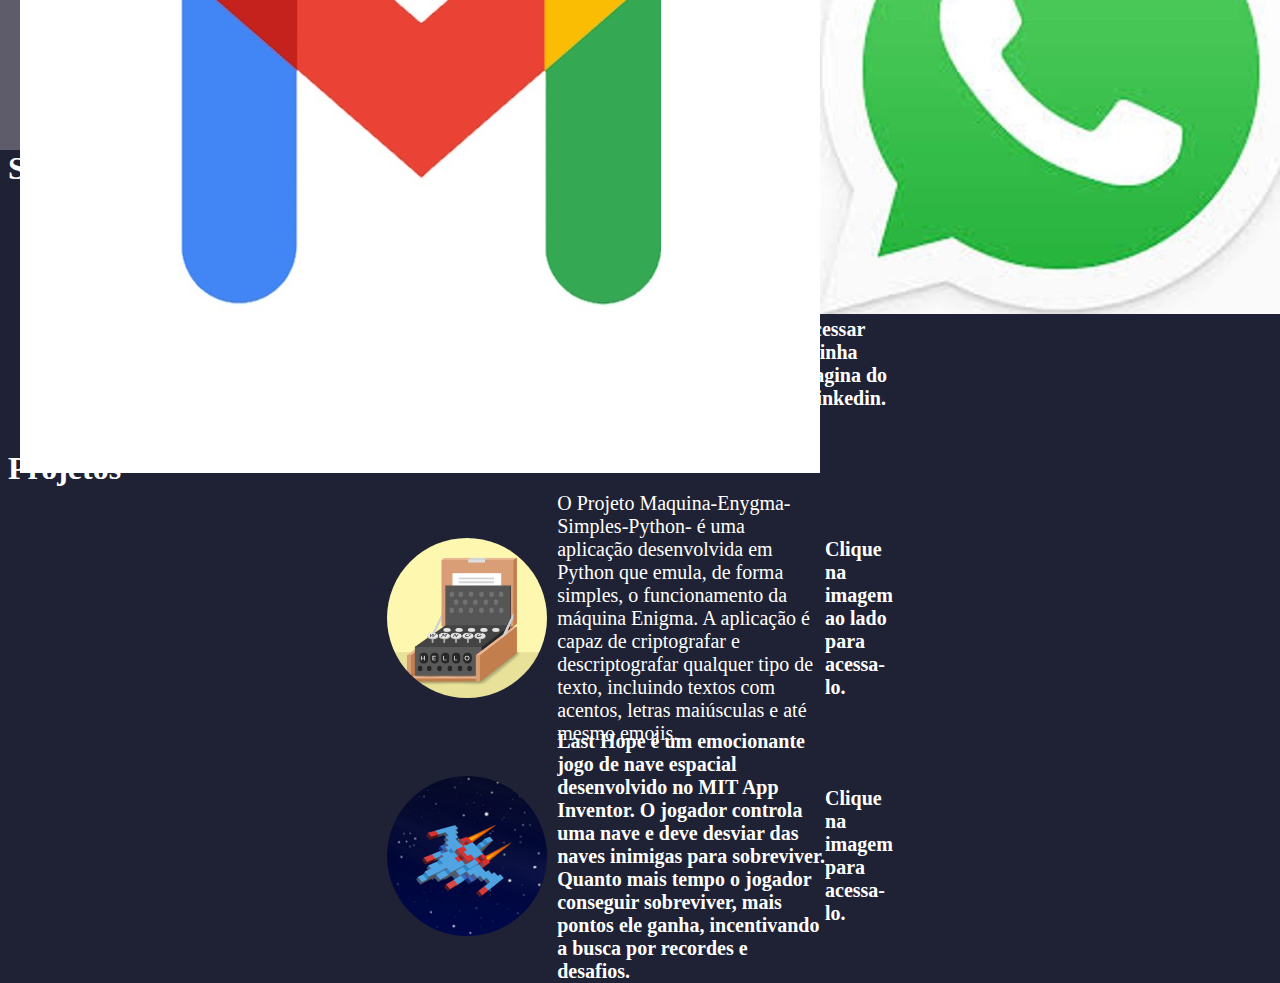
<file: index.html>
<!DOCTYPE html>
<html lang="pt-br">
<head>
    <meta charset="UTF-8">
    <meta name="viewport" content="width=device-width, initial-scale=1.0">
    <title>Portifolio Online</title>
    <link rel="stylesheet" href="styles.css"> <!-- Incluindo o arquivo de estilos CSS -->
    <link rel="icon" href="img/background-logo_sphere.png" type="image/x-png">
</head>
<body>
    <header>
        <div class="quadrado">
            <!-- Gmail -->
            <div class="circle gmail">
                <a href="mailto:luislf.tlhf@gmail.com" target="_blank">
                    <img src="img/gmail-logo.jpg" alt="Gmail">
                </a>
            </div>
            <!-- Whats -->
            <div class="circle whats">
                <a href="https://wa.me/5511989583064?text=Olá,%20gostaria%20de%20falar%20com%20você." target="_blank">
                    <img src="img/whats-logo.jpg" alt="WhatsApp">
                </a>
            </div>
            <!-- Github -->
            <div class="circle github">
                <a href="https://github.com/Luis01Felipe" target="_blank">
                    <img src="img/github-logo.jpg" alt="Github">
                </a>
            </div>
            
            <script src="script.js"></script>
        </div>
        
        <!-- Conteúdo do cabeçalho (logotipo, menu, etc.) -->
    </header>
    <main>
        <!-- Conteúdo principal do site -->
        <h1>Sobre Mim</h1>
        <div class="container">
            <a href="https://www.linkedin.com/in/luis-felipe-moraes-gomes-couto-b10781201/" target="_blank">
                <img class="perfil" src="img/foto-perfil.jpg" alt="Foto-de-perfil" width="18%">
            </a>
            <p>Olá, meu nome é Luis Felipe, sou um apaixonado por programação e tenho uma especialização em desenvolvimento de aplicações Java. Atualmente, tenho 22 anos e estou no 4º semestre do curso de Ciência da Computação na Universidade Paulista. <p><b>Clique na imagem ao lado para acessar minha pagina do Linkedin.</b></p></p>    
        </div>
        <h1>Projetos</h1>
        <div class="container">
            <a href="https://github.com/Luis01Felipe/Maquina-Enygma-Simples-Python-" target="_blank">
                <img class="proj" src="img/proj-enigma.jpg" alt="Enigma Imagem" width="18%">
            </a>
            <p>O Projeto Maquina-Enygma-Simples-Python- é uma aplicação desenvolvida em Python que emula, de forma simples, o funcionamento da máquina Enigma. A aplicação é capaz de criptografar e descriptografar qualquer tipo de texto, incluindo textos com acentos, letras maiúsculas e até mesmo emojis. <p><b>Clique na imagem ao lado para acessa-lo.</p></p>
        </div>
        <br>
        <div class="container">
            <a href="https://github.com/Luis01Felipe/Last-Hope" target="_blank">
                <img class="proj" src="img/proj-lasthope.jpg" alt="Last Hope imagem" width="18%">
            </a>
            <p>Last Hope é um emocionante jogo de nave espacial desenvolvido no MIT App Inventor. O jogador controla uma nave e deve desviar das naves inimigas para sobreviver. Quanto mais tempo o jogador conseguir sobreviver, mais pontos ele ganha, incentivando a busca por recordes e desafios. <p><b>Clique na imagem para acessa-lo.</b> </p></p>

        </div>
    </main>

    <footer>
        <!-- Conteúdo do rodapé (informações de contato, links, etc.) -->
    </footer>
</body>
</html>
</file>
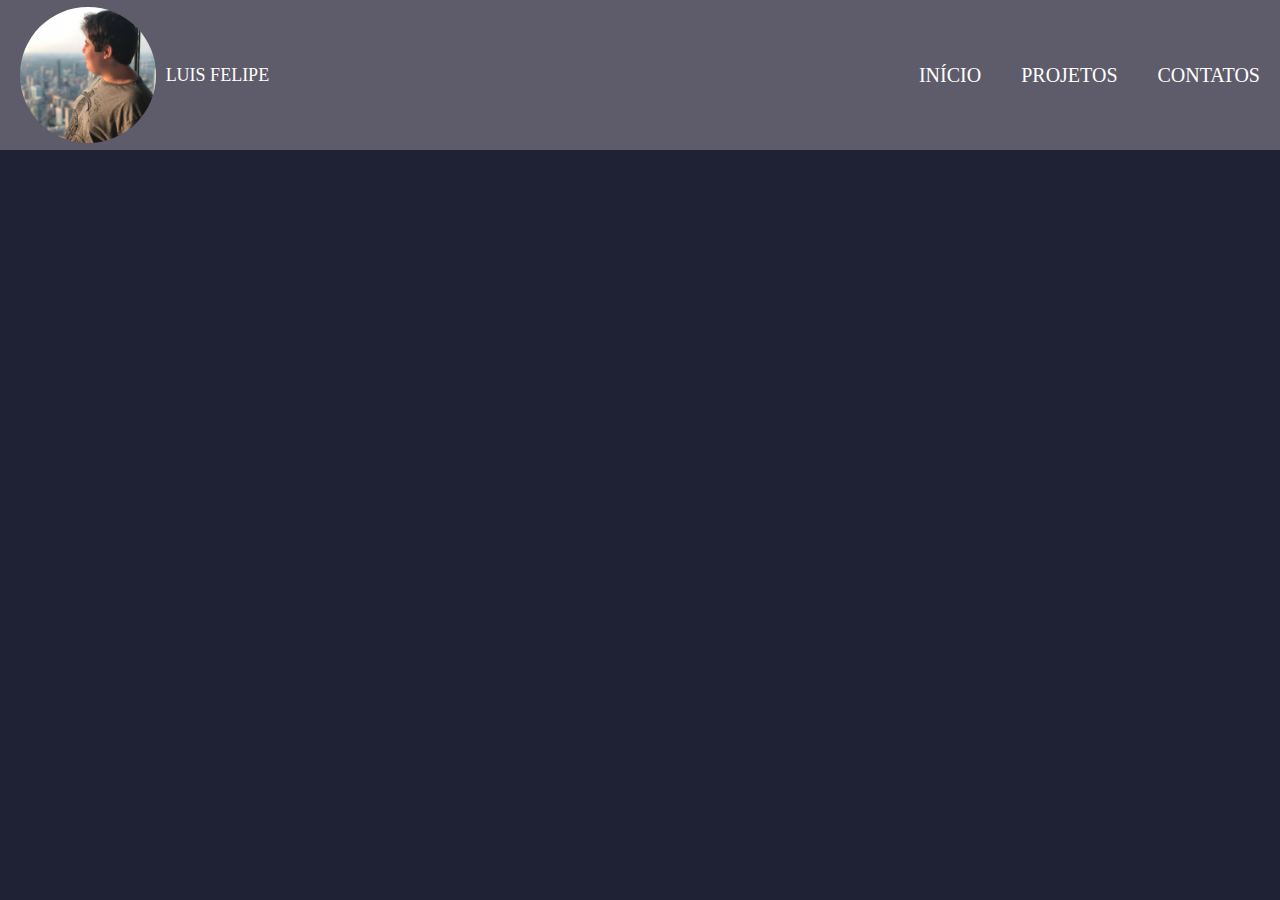
<file: contatos.html>
<!DOCTYPE html>
<html lang="pt-br">
<head>
    <meta charset="UTF-8">
    <meta name="viewport" content="width=device-width, initial-scale=1.0">
    <title>Portfólio Online</title>
    <link rel="stylesheet" href="styles.css"> <!-- Incluindo o arquivo de estilos CSS -->
    <link rel="icon" href="img/background-logo_sphere.png" type="image/x-png">
</head>
<body>
    <header class="quadrado">
        <div class="perfil-wrapper">
            <img class="perfil" src="img/foto-perfil.jpg" alt="Foto-de-perfil">
            <p class="p-nome">LUIS FELIPE</p>
        </div>
        <nav class="navbar">
            <ul>
                <li><a href="index.html">INÍCIO</a></li>
                <li><a href="projetos.html">PROJETOS</a></li>
                <li><a href="contatos.html">CONTATOS</a></li>
            </ul>
        </nav>
    </header>
    <main>
        <!-- Conteúdo principal do site -->
    </main>

    <footer>
        <!-- Conteúdo do rodapé (informações de contato, links, etc.) -->
    </footer>
</body>
</html>
</file>
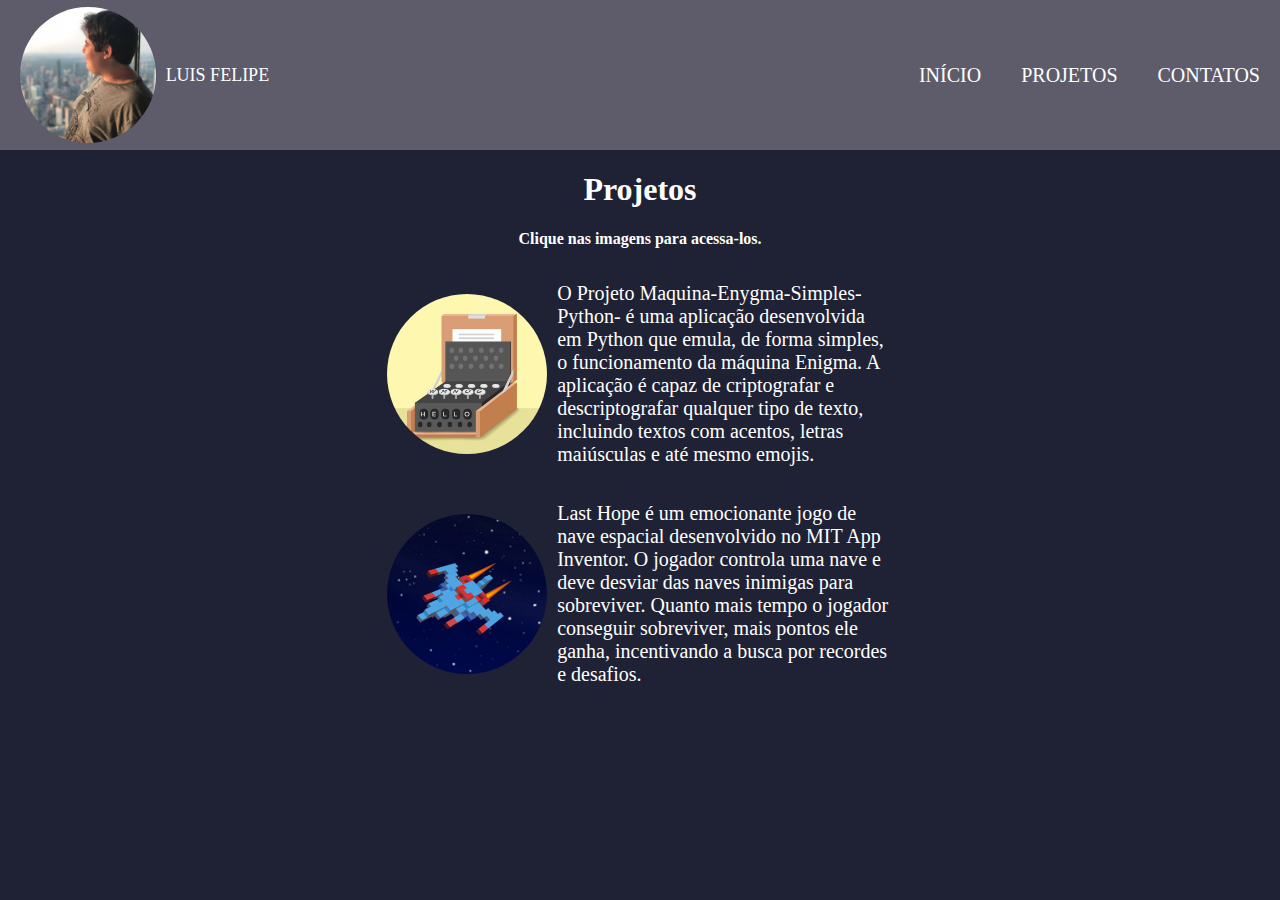
<file: projetos.html>
<!DOCTYPE html>
<html lang="pt-br">
<head>
    <meta charset="UTF-8">
    <meta name="viewport" content="width=device-width, initial-scale=1.0">
    <title>Portfólio Online</title>
    <link rel="stylesheet" href="styles.css"> <!-- Incluindo o arquivo de estilos CSS -->
    <link rel="icon" href="img/background-logo_sphere.png" type="image/x-png">
</head>
<body>
    <header class="quadrado">
        <div class="perfil-wrapper">
            <img class="perfil" src="img/foto-perfil.jpg" alt="Foto-de-perfil">
            <p class="p-nome">LUIS FELIPE</p>
        </div>
        <nav class="navbar">
            <ul>
                <li><a href="index.html">INÍCIO</a></li>
                <li><a href="projetos.html">PROJETOS</a></li>
                <li><a href="contatos.html">CONTATOS</a></li>
            </ul>
        </nav>
    </header>
    <main style="display: flex; align-items: center; padding-top: 50;">
        <div style="text-align: center; width: 100%;">
            <h1>Projetos</h1>
            <p><b>Clique nas imagens para acessa-los.</b></p>
            <div class="container">
                <a href="https://github.com/Luis01Felipe/Maquina-Enygma-Simples-Python-" target="_blank">
                    <img class="proj" src="img/proj-enigma.jpg" alt="Enigma Imagem">
                </a>
                <p>O Projeto Maquina-Enygma-Simples-Python- é uma aplicação desenvolvida em Python que emula, de forma simples, o funcionamento da máquina Enigma. A aplicação é capaz de criptografar e descriptografar qualquer tipo de texto, incluindo textos com acentos, letras maiúsculas e até mesmo emojis.</p>
            </div>
            <div class="container">
                <a href="https://github.com/Luis01Felipe/Last-Hope" target="_blank">
                    <img class="proj" src="img/proj-lasthope.jpg" alt="Last Hope imagem">
                </a>
                <p>Last Hope é um emocionante jogo de nave espacial desenvolvido no MIT App Inventor. O jogador controla uma nave e deve desviar das naves inimigas para sobreviver. Quanto mais tempo o jogador conseguir sobreviver, mais pontos ele ganha, incentivando a busca por recordes e desafios. </p>
            </div>
        </div>
        <!-- Conteúdo principal do site -->
    </main>

    <footer>
        <!-- Conteúdo do rodapé (informações de contato, links, etc.) -->
    </footer>
</body>
</html>
</file>
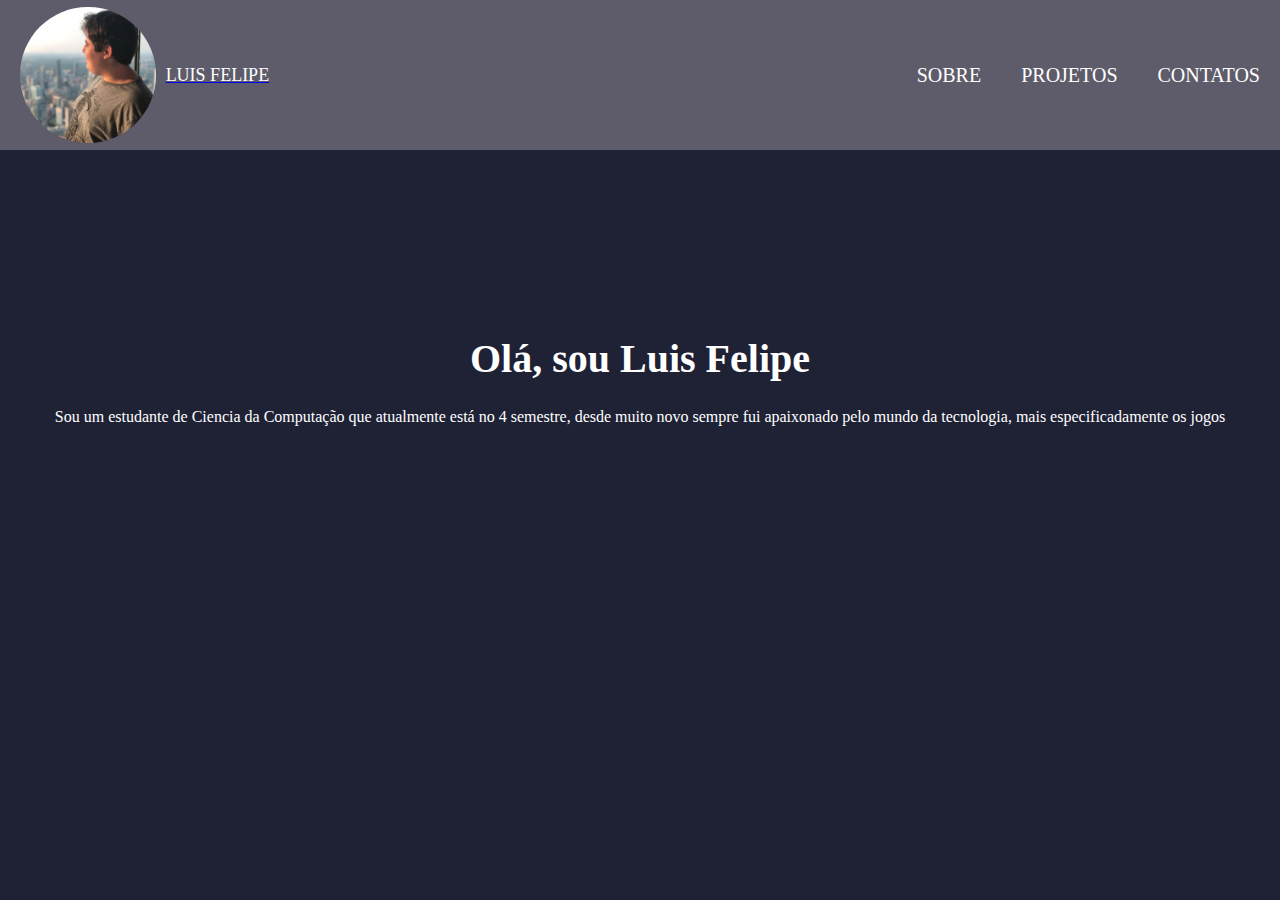
<file: sobre.html>
<!DOCTYPE html>
<html lang="pt-br">
<head>
    <meta charset="UTF-8">
    <meta name="viewport" content="width=device-width, initial-scale=1.0">
    <title>Portfólio Online</title>
    <link rel="stylesheet" href="styles.css"> <!-- Incluindo o arquivo de estilos CSS -->
    <link rel="icon" href="img/background-logo_sphere.png" type="image/x-png">
    <link rel="stylesheet" href="https://fonts.googleapis.com/css2?family=Open+Sans&display=swap">
</head>
<body>
    <header class="quadrado">
        <a href="index.html">
            <div class="perfil-wrapper">
                <img class="perfil" src="img/foto-perfil.jpg" alt="Foto-de-perfil">
                <p class="p-nome">LUIS FELIPE</p>
            </div>
        </a>
        <nav class="navbar">
            <ul>
                <li><a href="sobre.html">SOBRE</a></li>
                <li><a href="projetos.html">PROJETOS</a></li>
                <li><a href="contatos.html">CONTATOS</a></li>
            </ul>
        </nav>
    </header>
    <main style="display: flex; align-items: center; height: 50vh;">
        <!-- Conteúdo principal do site -->
        <div style="text-align: center; width: 100%;">
            <h1 style="font-size: 40px;">Olá, sou Luis Felipe</h1>
            <p>Sou um estudante de Ciencia da Computação que atualmente está no 4 semestre, desde muito novo sempre fui apaixonado pelo mundo da tecnologia, mais especificadamente os jogos</p>
        </div>
    </main>

    <footer>
        <!-- Conteúdo do rodapé (informações de contato, links, etc.) -->
    </footer>
</body>
</html>
</file>
<file: styles.css>
/* Estilizando o quadrado */
.quadrado {
    width: 100%;
    height: 150px;
    background-color: #5e5c6a;
    display: flex;
    justify-content: space-between;
    align-items: center;
    position: fixed;
    top: 0;
    left: 0;
    padding: 0 20px;
    z-index: 9999;
    margin-bottom: 100px; /* Adiciona um espaço entre o navbar e o conteúdo principal */
}


.perfil-wrapper {
    display: flex;
    align-items: center;
}

.perfil {
    width: 18%;
    height: auto;
    border-radius: 50%;
    overflow: hidden;
    cursor: pointer;
    margin-right: 10px;
}

.p-nome {
    margin: 0;
    font-size: 18px;
    color: white;
}

nav ul {
    list-style: none;
    margin: 0;
    padding: 0;
    display: flex;
}

nav ul li {
    margin-right: 40px;
}

nav ul li a {
    color: white;
    text-decoration: none;
    font-size: 20px;
}

/* Ajuste o posicionamento do conteúdo abaixo do cabeçalho */
main {
    margin-top: 150px; /* A mesma altura do cabeçalho */
}

body {
    background-color: #1f2235;
    color: white;
}
/* Estilos para o botão */
.botao-projetos {
    display: inline-block;
    background-color: #5e5c6a;
    color: white;
    padding: 15px 30px;
    border-radius: 30px;
    text-decoration: none;
    font-size: 24px; /* Aumenta o tamanho do botão */
    transition: background-color 0.3s;
}


.botao-projetos:hover {
    background-color: #4a4855;
}

/* Estilos para a caixa do botão */
.caixa-botao {
    display: inline-block;
    border: 2px solid #5e5c6a;
    border-radius: 40px;
    padding: 10px;
}

.container{
    width: 40%; /* Largura do quadrado */
    height: 200px; /* Altura do quadrado */
    border: 0px solid rgb(214, 36, 214); /* Borda sólida preta */
    padding: 10px; /* Espaçamento interno para afastar o texto da borda */
    border-radius: 10px; /* Cantos arredondados com raio de 10 pixels */
    text-align: left;
    display: flex;
    justify-content: center; /* Centraliza horizontalmente */
    align-items: center; /* Centraliza verticalmente */
    margin: 0 auto; /* Centraliza na tela horizontalmente */
}
.container p{
    font-size: 20px;
}
.proj{
    float: left;
    width: 160px;
    margin-right: 10px;
    height: auto;
    border-radius: 50%;
}

/* Media query para telas menores (exemplo: dispositivos móveis) */
@media screen and (max-width: 768px) {
    .container p {
        font-size: 14px; /* Tamanho de fonte para telas menores */
    }
}
</file>
